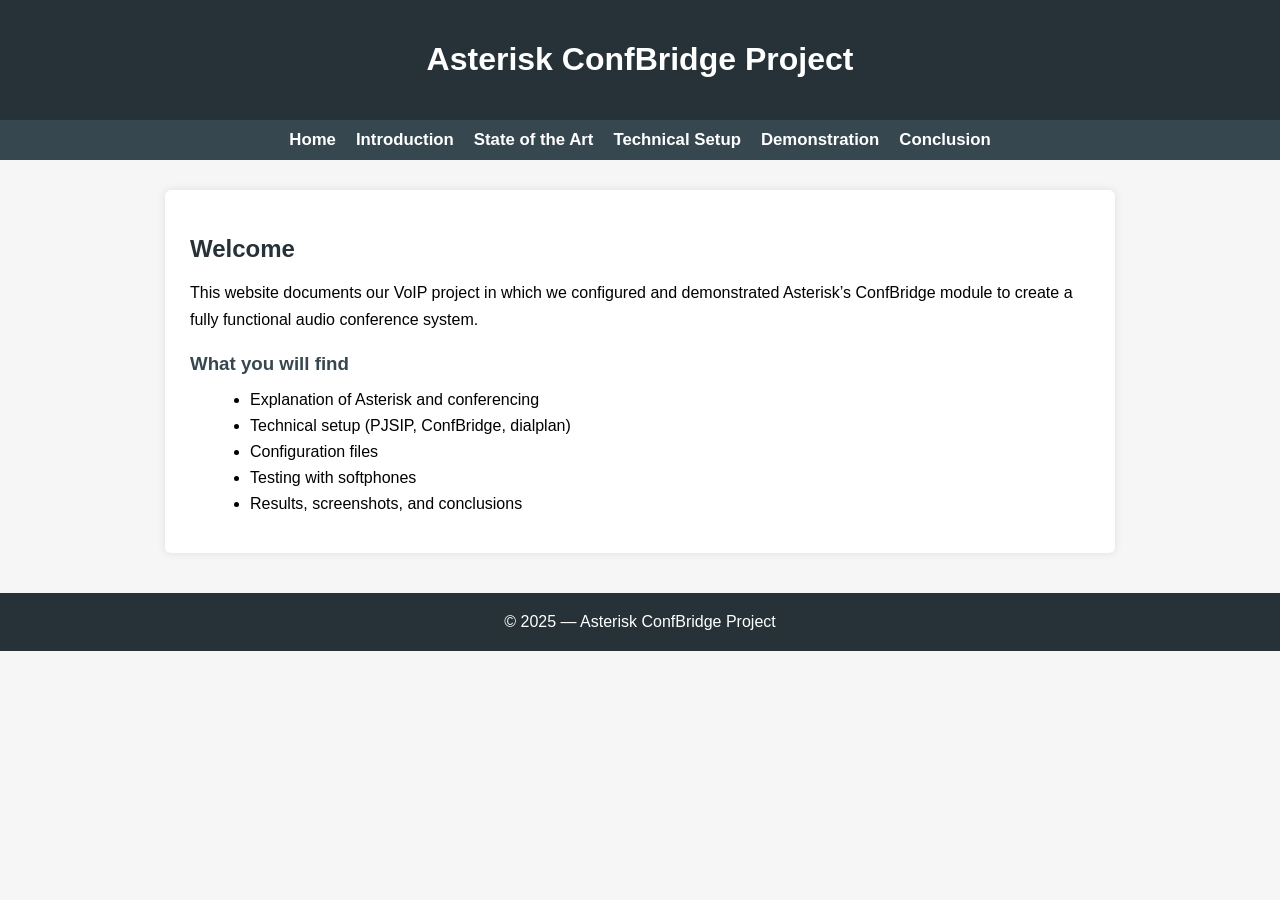
<file: index.html>
<!DOCTYPE html>
<html lang="en">
<head>
    <meta charset="UTF-8">
    <title>Asterisk ConfBridge Project</title>
    <link rel="stylesheet" href="style.css">
</head>
<body>

<header>
    <h1>Asterisk ConfBridge Project</h1>
</header>

<nav>
    <a href="index.html">Home</a>
    <a href="introduction.html">Introduction</a>
    <a href="state-of-the-art.html">State of the Art</a>
    <a href="technical.html">Technical Setup</a>
    <a href="demo.html">Demonstration</a>
    <a href="conclusion.html">Conclusion</a>
</nav>

<main>
    <h2>Welcome</h2>
    <p>This website documents our VoIP project in which we configured and demonstrated Asterisk’s ConfBridge module to create a fully functional audio conference system.</p>

    <h3>What you will find</h3>
    <ul>
        <li>Explanation of Asterisk and conferencing</li>
        <li>Technical setup (PJSIP, ConfBridge, dialplan)</li>
        <li>Configuration files</li>
        <li>Testing with softphones</li>
        <li>Results, screenshots, and conclusions</li>
    </ul>
</main>

<footer>
    © 2025 — Asterisk ConfBridge Project
</footer>

</body>
</html>
</file>
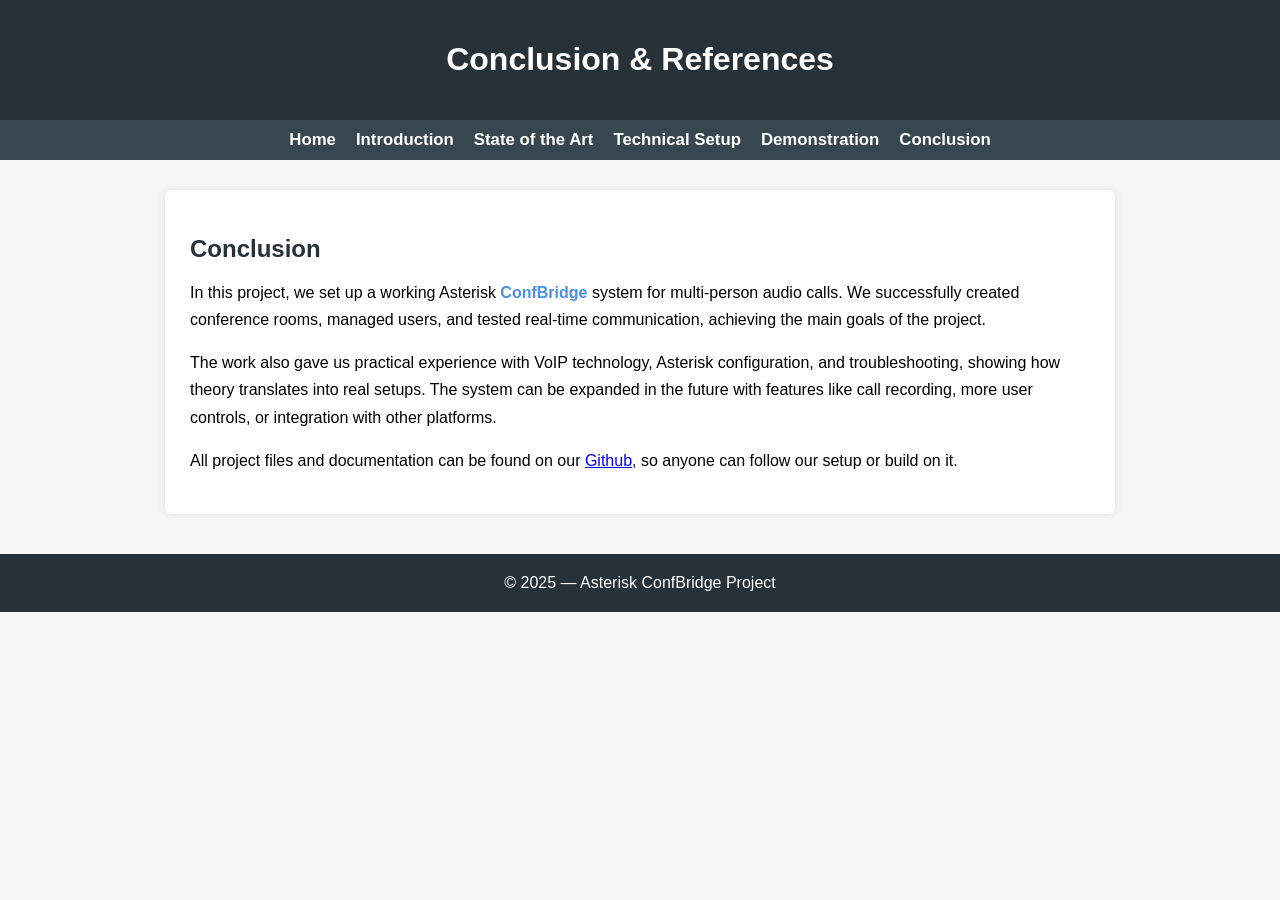
<file: conclusion.html>
<!DOCTYPE html>
<html lang="en">

<head>
    <meta charset="UTF-8">
    <title>Conclusion</title>
    <link rel="stylesheet" href="style.css">
</head>

<body>

    <header>
        <h1>Conclusion & References</h1>
    </header>

    <nav>
        <a href="index.html">Home</a>
        <a href="introduction.html">Introduction</a>
        <a href="state-of-the-art.html">State of the Art</a>
        <a href="technical.html">Technical Setup</a>
        <a href="demo.html">Demonstration</a>
        <a href="conclusion.html">Conclusion</a>
    </nav>

    <main>
        <h2>Conclusion</h2>
        <p>In this project, we set up a working Asterisk <strong>ConfBridge</strong> system for multi-person audio
            calls. We successfully created conference rooms, managed users, and tested real-time communication,
            achieving the main goals of the project.</p>

        <p>The work also gave us practical experience with VoIP technology, Asterisk configuration, and troubleshooting,
            showing how theory translates into real setups. The system can be expanded in the future with features like
            call recording, more user controls, or integration with other platforms.</p>

        <p>All project files and documentation can be found on our <a href="https://github.com/BrickeVolckeryck/VOIP"
                target="_blank">Github</a>, so anyone can follow our setup or build on it.</p>

    </main>

    <footer>© 2025 — Asterisk ConfBridge Project</footer>

</body>

</html>
</file>
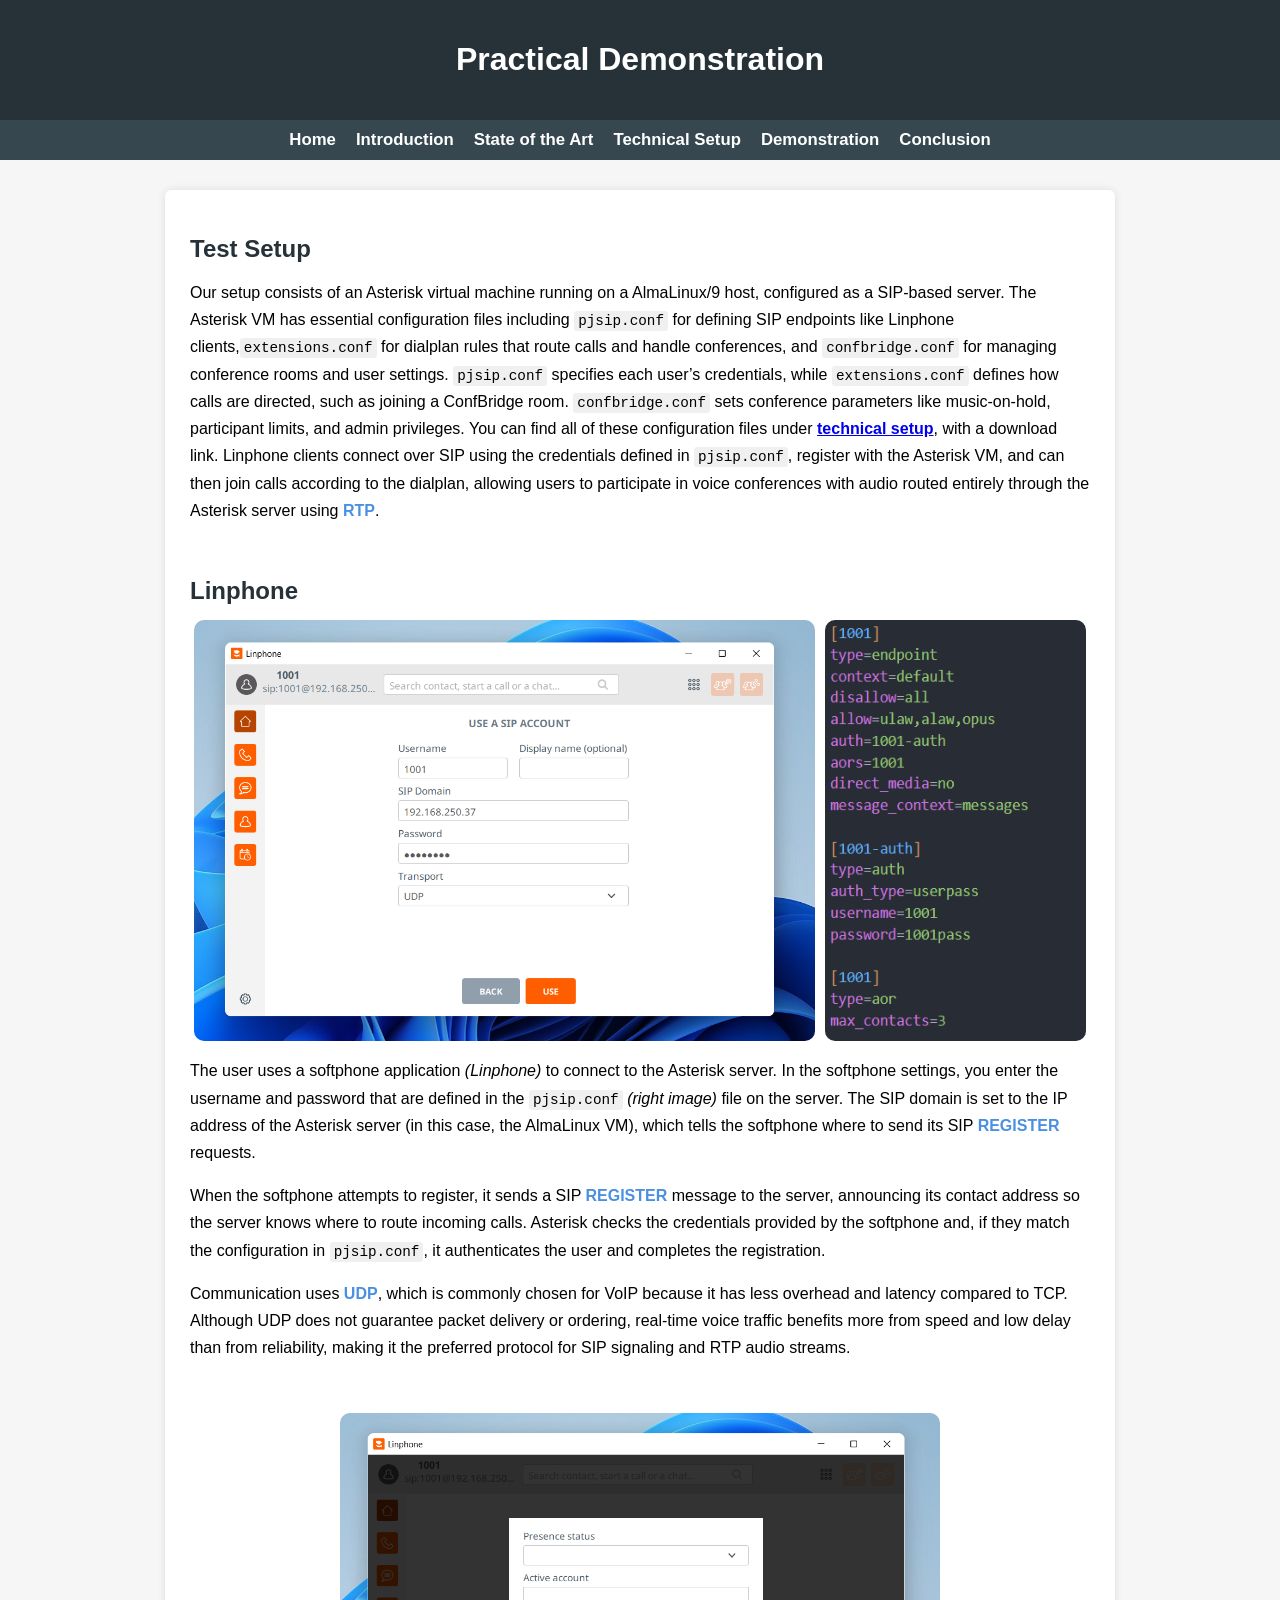
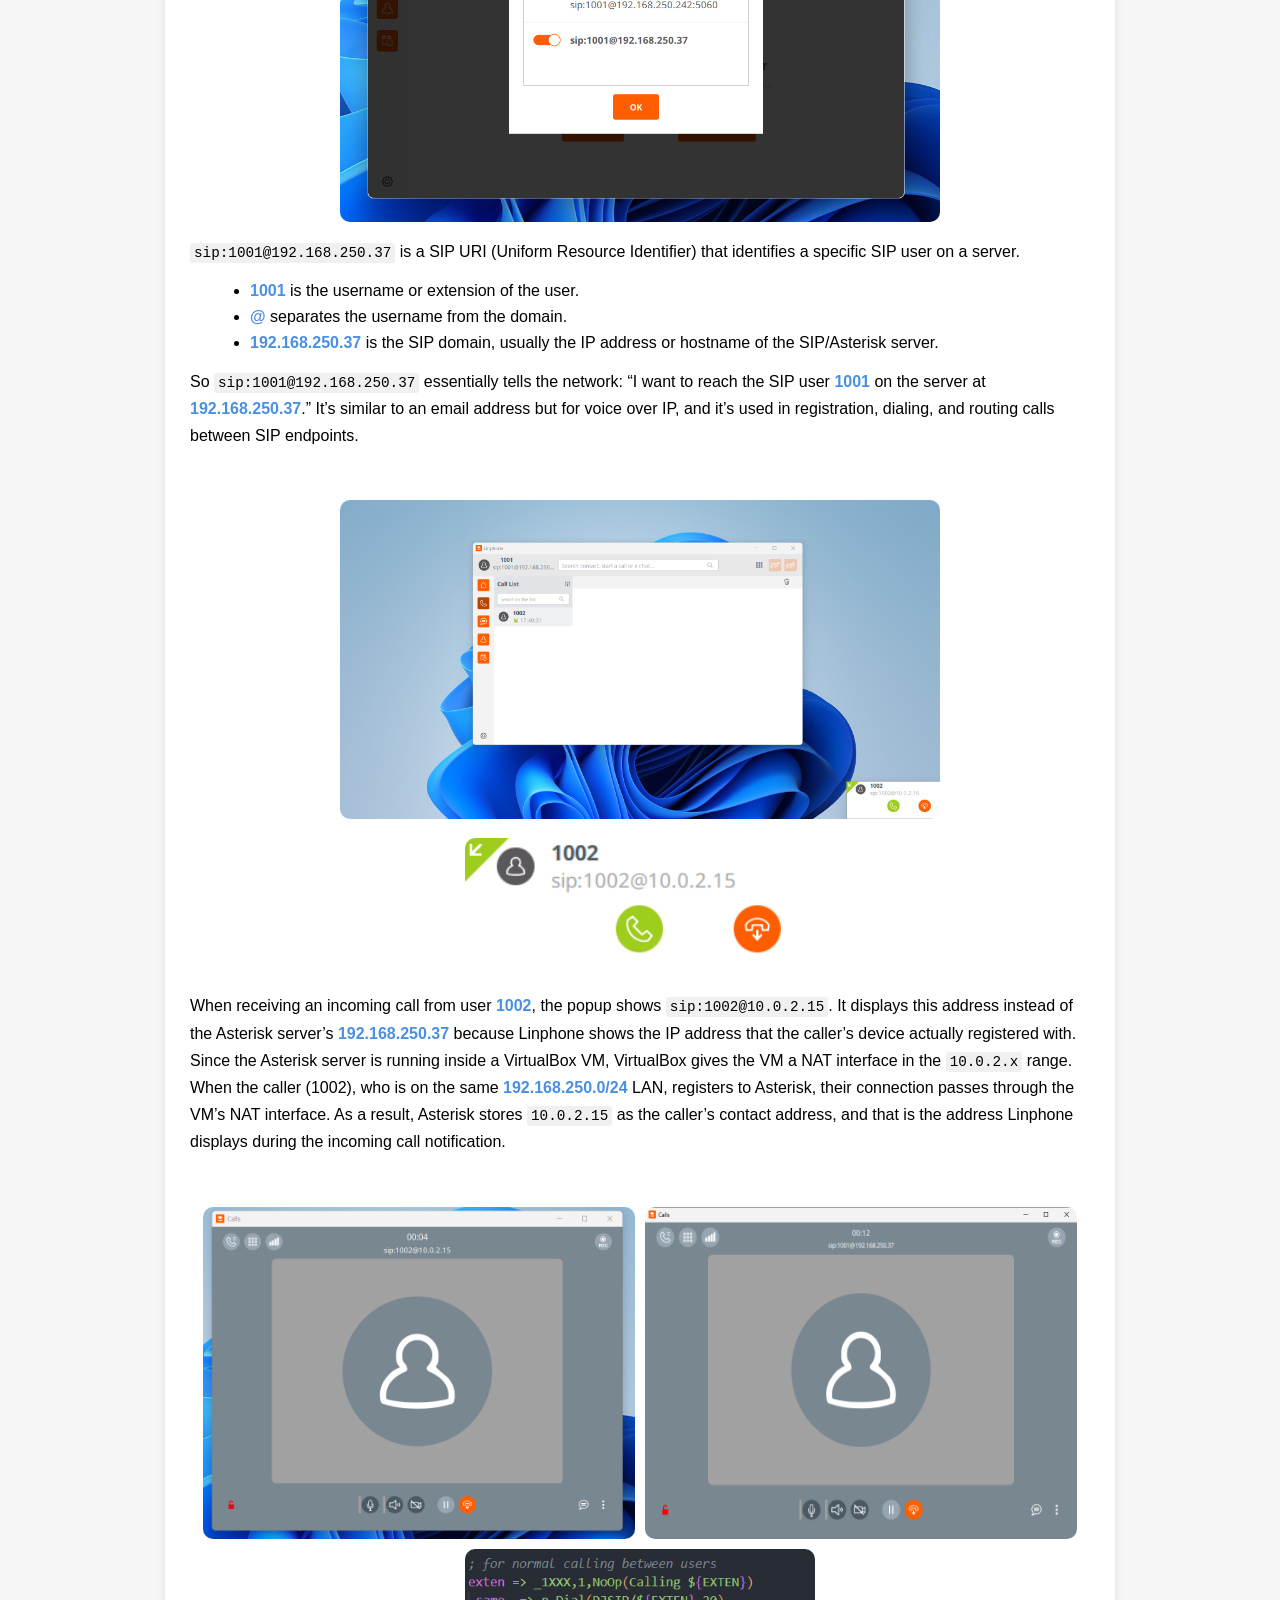
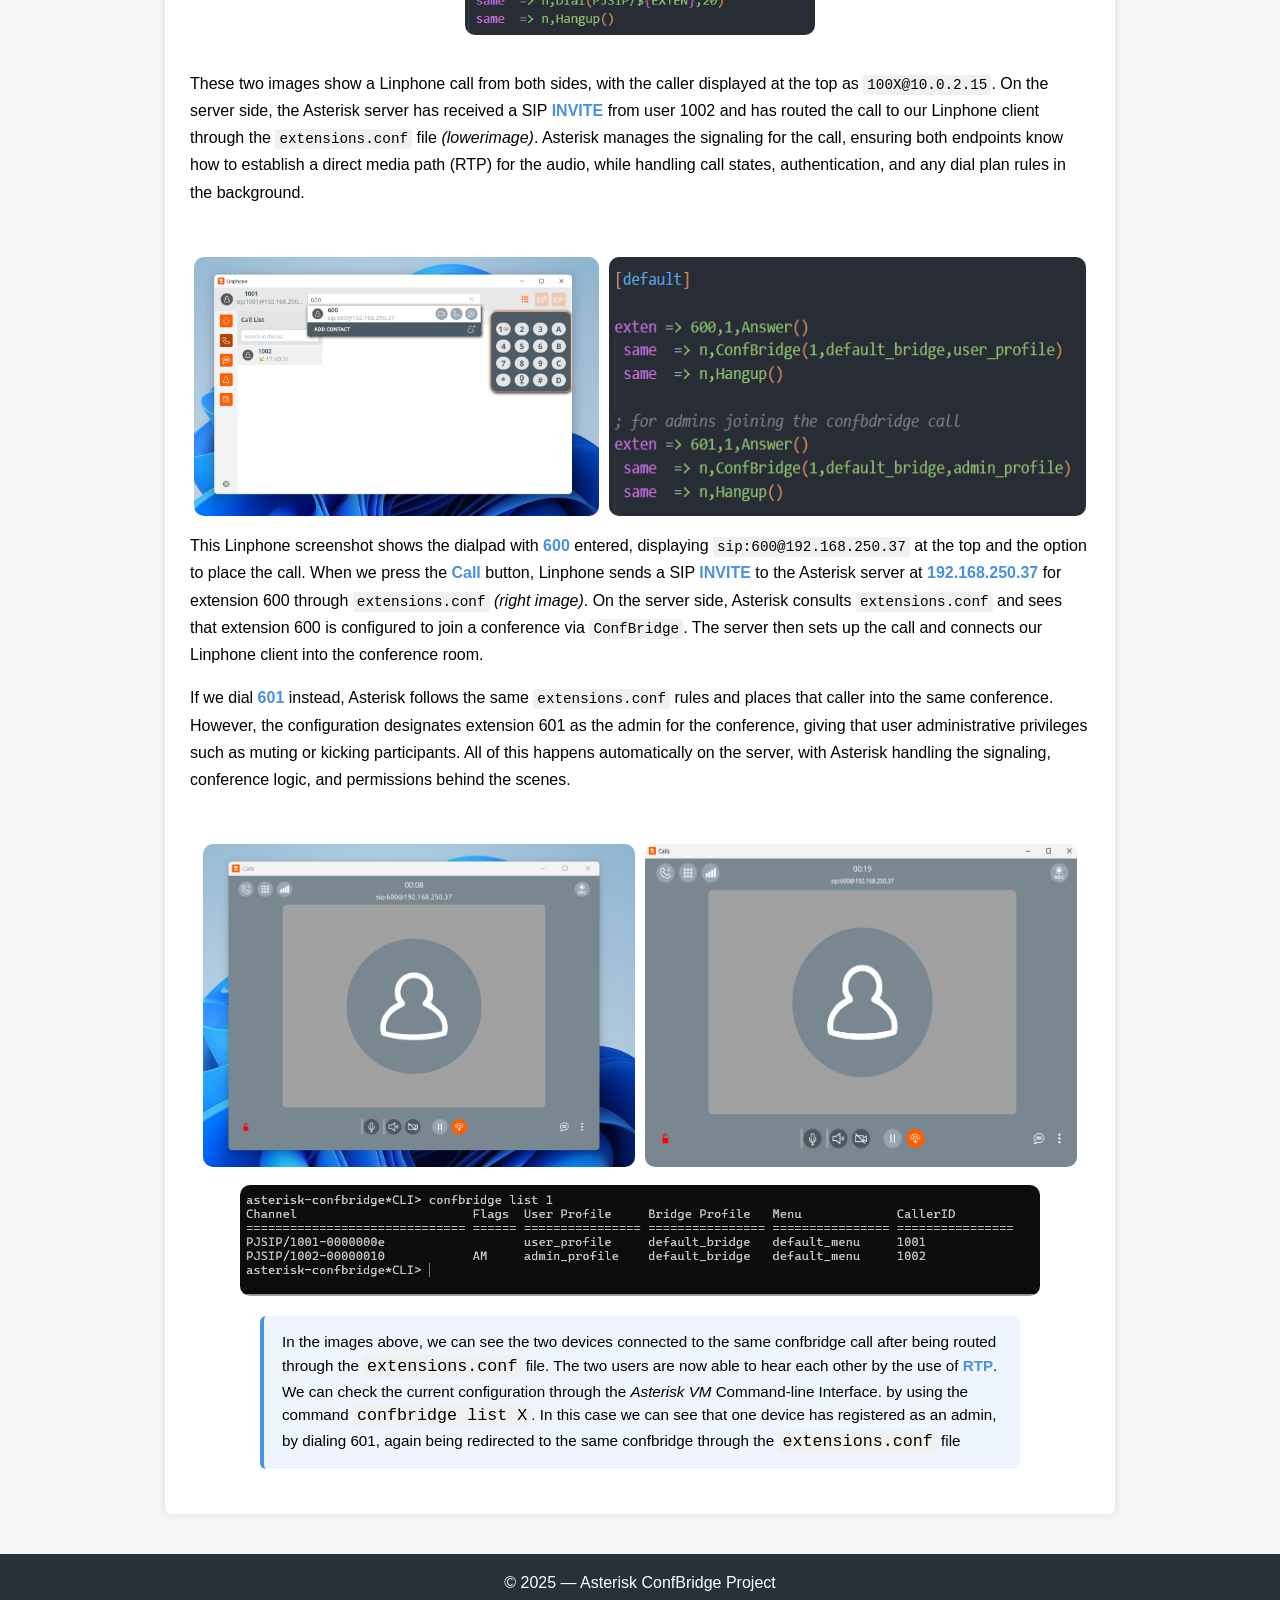
<file: demo.html>
<!DOCTYPE html>
<html lang="en">

<head>
  <meta charset="UTF-8">
  <title>Demonstration</title>
  <link rel="stylesheet" href="style.css">
</head>

<body>

  <header>
    <h1>Practical Demonstration</h1>
  </header>

  <nav>
    <a href="index.html">Home</a>
    <a href="introduction.html">Introduction</a>
    <a href="state-of-the-art.html">State of the Art</a>
    <a href="technical.html">Technical Setup</a>
    <a href="demo.html">Demonstration</a>
    <a href="conclusion.html">Conclusion</a>
  </nav>

  <main>
    <h2>Test Setup</h2>
    <p>
      Our setup consists of an Asterisk virtual machine running on a AlmaLinux/9 host, configured as a SIP-based server.
      The Asterisk VM has essential configuration files including <code>pjsip.conf</code> for defining SIP endpoints
      like Linphone clients,<code>extensions.conf</code> for dialplan rules that route calls and handle conferences, and
      <code>confbridge.conf</code> for managing conference rooms and user settings.
      <code>pjsip.conf</code> specifies each user’s credentials, while
      <code>extensions.conf</code> defines how calls are directed, such as joining a ConfBridge room.
      <code>confbridge.conf</code> sets conference parameters like music-on-hold, participant limits, and admin
      privileges. You can find all of these configuration files under <strong><a href="technical.html">technical setup</a></strong>, 
      with a download link. Linphone clients connect over SIP using the credentials defined in <code>pjsip.conf</code>, register with the
      Asterisk VM, and can then join calls according to the dialplan, allowing users to participate in voice conferences
      with audio routed entirely through the Asterisk server using <strong>RTP</strong>.
    </p>
    </br>
    <h2>Linphone</h2>

    <div class="image-row2">
      <img src="images/demo/1.png" alt="linphone SIP account" class="demo-img4">
      <img src="images/demo/SIP.png" alt="SIP conf" class="demo-img3">
    </div>

    <p>
      The user uses a softphone application <i>(Linphone)</i> to connect to the Asterisk server. In the softphone settings, you
      enter the username and password that are defined in the <code>pjsip.conf</code> <i>(right image)</i> file on the server.
      The SIP domain is set to the IP address of the Asterisk server (in this case, the AlmaLinux VM), which tells the softphone where
      to send its SIP <strong>REGISTER</strong> requests.
    </p>

    <p>
      When the softphone attempts to register, it sends a SIP <strong>REGISTER</strong> message to the server,
      announcing its contact address so the server knows where to route incoming calls. Asterisk checks the
      credentials provided by the softphone and, if they match the configuration in <code>pjsip.conf</code>, it
      authenticates the user and completes the registration.
    </p>

    <p>
      Communication uses <strong>UDP</strong>, which is commonly chosen for VoIP because it has less overhead
      and latency compared to TCP. Although UDP does not guarantee packet delivery or ordering, real-time voice traffic
      benefits more from speed and low delay than from reliability, making it the preferred protocol for SIP
      signaling and RTP audio streams.
    </p>

    <br>
    </br>

    <img src="images/demo/2.png" alt="SIP URI" class="demo-img">


    <p><code>sip:1001@192.168.250.37</code> is a SIP URI (Uniform Resource Identifier) that identifies a specific SIP
      user on a server.</p>
    <ul>
      <li><strong>1001</strong> is the username or extension of the user.</li>
      <li><strong>@</strong> separates the username from the domain.</li>
      <li><strong>192.168.250.37</strong> is the SIP domain, usually the IP address or hostname of the SIP/Asterisk
        server.</li>
    </ul>
    <p>So <code>sip:1001@192.168.250.37</code> essentially tells the network: “I want to reach the SIP user
      <strong>1001</strong> on the server at <strong>192.168.250.37</strong>.” It’s similar to an email address but for
      voice over IP, and it’s used in registration, dialing, and routing calls between SIP endpoints.
    </p>

    <br>
    </br>

    <img src="images/demo/call.png" alt="incoming call" class="demo-img">

    <br>

    <img src="images/demo/zoom.png" alt="incoming call - zoom" class="demo-img zoom-img">

    <p>
      When receiving an incoming call from user <strong>1002</strong>, the popup shows
      <code>sip:1002@10.0.2.15</code>. It displays this address instead of the Asterisk server’s
      <strong>192.168.250.37</strong> because Linphone shows the IP address that the caller’s device actually
      registered with. Since the Asterisk server is running inside a VirtualBox VM, VirtualBox gives the VM a NAT
      interface in the <code>10.0.2.x</code> range. When the caller (1002), who is on the same
      <strong>192.168.250.0/24</strong> LAN, registers to Asterisk, their connection passes through the VM’s NAT
      interface. As a result, Asterisk stores <code>10.0.2.15</code> as the caller’s contact address, and that is the
      address Linphone displays during the incoming call notification.
    </p>

    <br>
    </br>
    <div class="image-row2">
      <img src="images/demo/call1001.png" alt="call on 1001 side" class="demo-img2">
      <img src="images/demo/Schermafbeelding 2025-11-28 174100.png" alt="call on 1002 side" class="demo-img2">
      <img src="images/demo/ext.conf-1xxx.png" alt="extensions.conf 1xxx" class="demo-img zoom-img">
    </div>

    <br>

    <p>
      These two images show a Linphone call from both sides, with the caller displayed at the top as
      <code>100X@10.0.2.15</code>. On the server side, the Asterisk server has received a SIP <strong>INVITE</strong>
      from user 1002 and has routed the call to our Linphone client through the <code>extensions.conf</code> file <i>(lowerimage)</i>.
      Asterisk manages the signaling for the call,
      ensuring both endpoints know how to establish a direct media path (RTP) for the audio, while handling
      call states, authentication, and any dial plan rules in the background.
    </p>

    <br>
    </br>

    <div class="image-row2">
      <img src="images/demo/600.png" alt="numpad dial 600" class="demo-img5">
      <img src="images/demo/ext.conf-60x.png" alt="numpad dial 600" class="demo-img6">
    </div>

    <p>
      This Linphone screenshot shows the dialpad with <strong>600</strong> entered, displaying
      <code>sip:600@192.168.250.37</code> at the top and the option to place the call. When we press
      the <strong>Call</strong> button, Linphone sends a SIP <strong>INVITE</strong> to the Asterisk server at
      <strong>192.168.250.37</strong> for extension 600 through <code>extensions.conf</code> <i>(right image)</i>.
      On the server side, Asterisk consults
      <code>extensions.conf</code> and sees that extension 600 is configured to join a conference via
      <code>ConfBridge</code>. The server then sets up the call and connects our Linphone client into the
      conference room.
    </p>

    <p>
      If we dial <strong>601</strong> instead, Asterisk follows the same <code>extensions.conf</code>
      rules and places that caller into the same conference. However, the configuration designates extension
      601 as the admin for the conference, giving that user administrative privileges such as muting or
      kicking participants. All of this happens automatically on the server, with Asterisk handling the
      signaling, conference logic, and permissions behind the scenes.
    </p>

    <br>
    </br>

    <div class="image-row2">
      <img src="images/demo/1001call600.png" alt="1001 in call with 600" class="demo-img2">
      <img src="images/demo/Schermafbeelding 2025-11-28 174224.png" alt="1002 in call with 600" class="demo-img2">
    </div>

    <br>

    <img src="images/demo/logconflist.png" alt="log showing confbridge llst" class="demo-img big-img">

    <p class="diagram-info">
      In the images above, we can see the two devices connected to the same confbridge call after being
      routed through the <code>extensions.conf</code> file. The two users are now able to hear each other by
      the use of <strong>RTP</strong>. We can check the current configuration through the <i>Asterisk VM</i> Command-line Interface.
      by using the command <code>confbridge list X</code>. In this case we can see that one device has registered as an admin,
      by dialing 601, again being redirected to the same confbridge through the <code>extensions.conf</code> file
    </p>

  </main>
  <footer>© 2025 — Asterisk ConfBridge Project</footer>

</body>

</html>
</file>
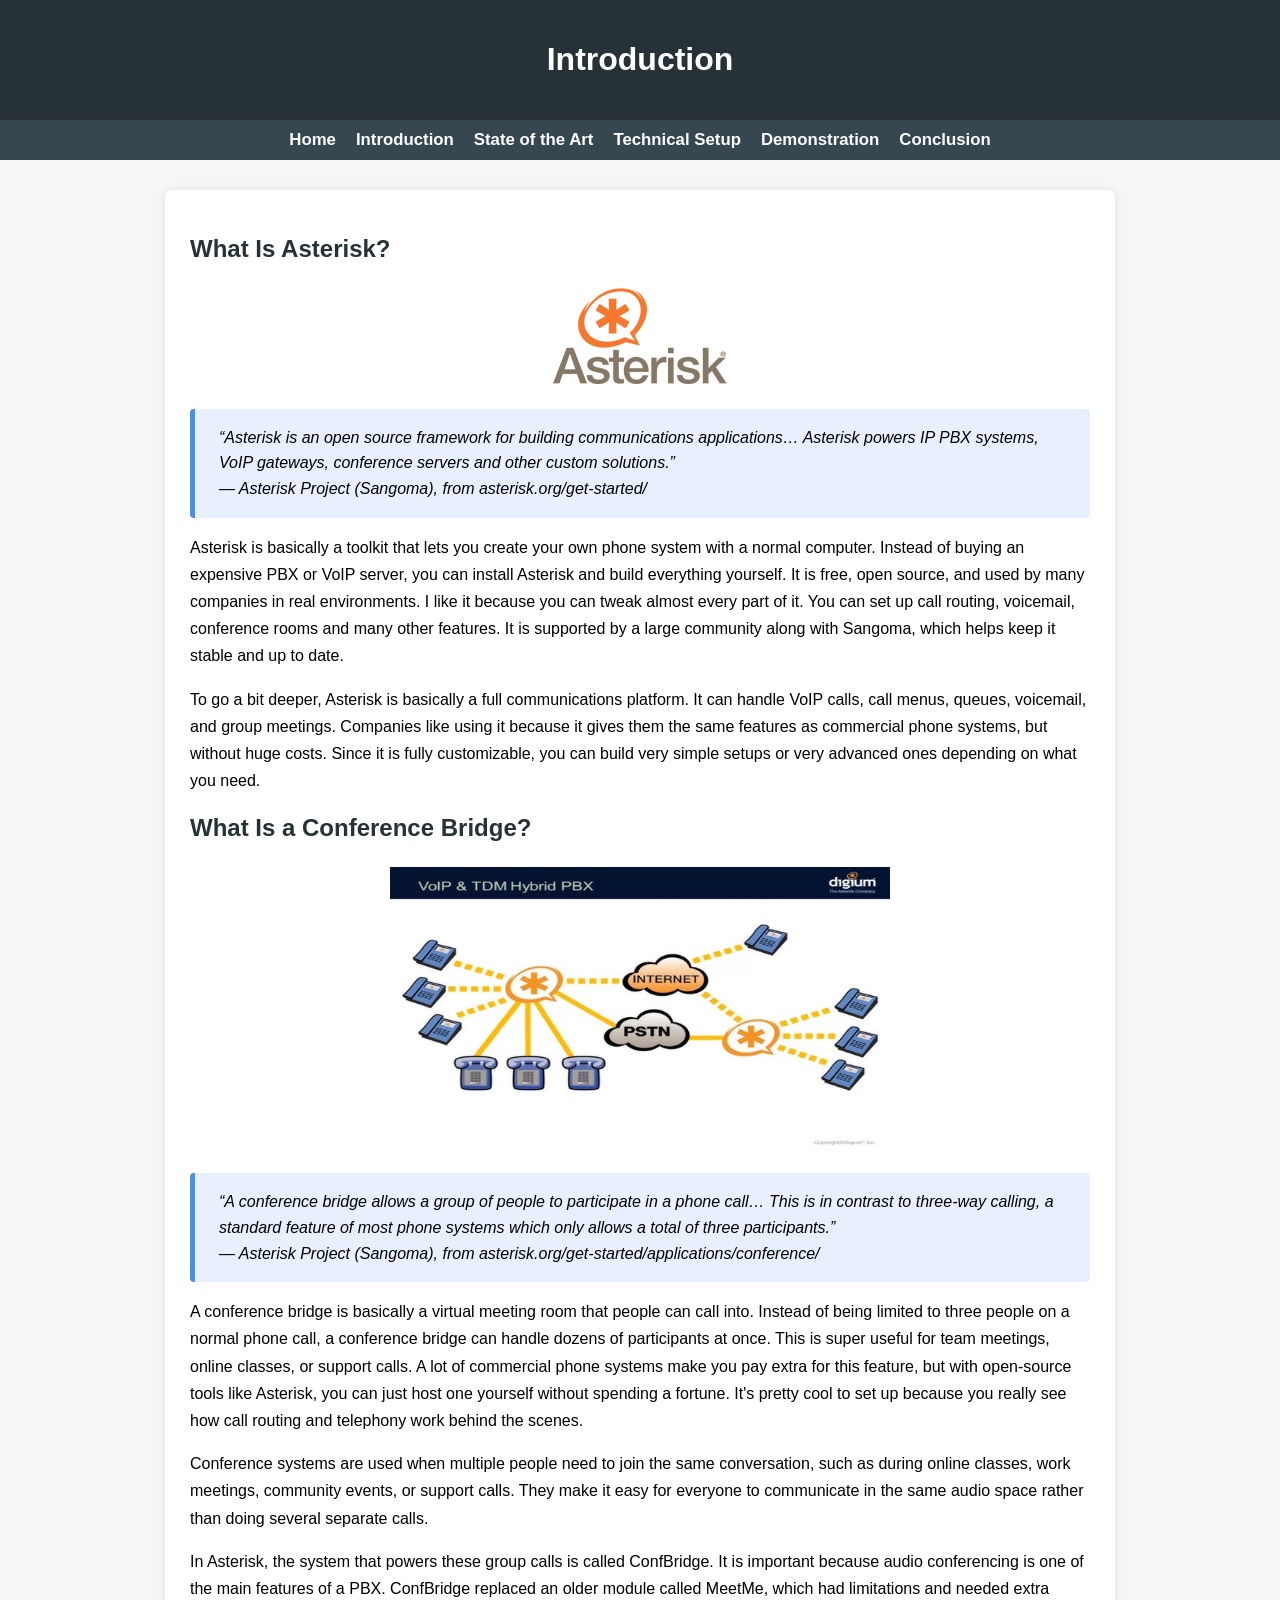
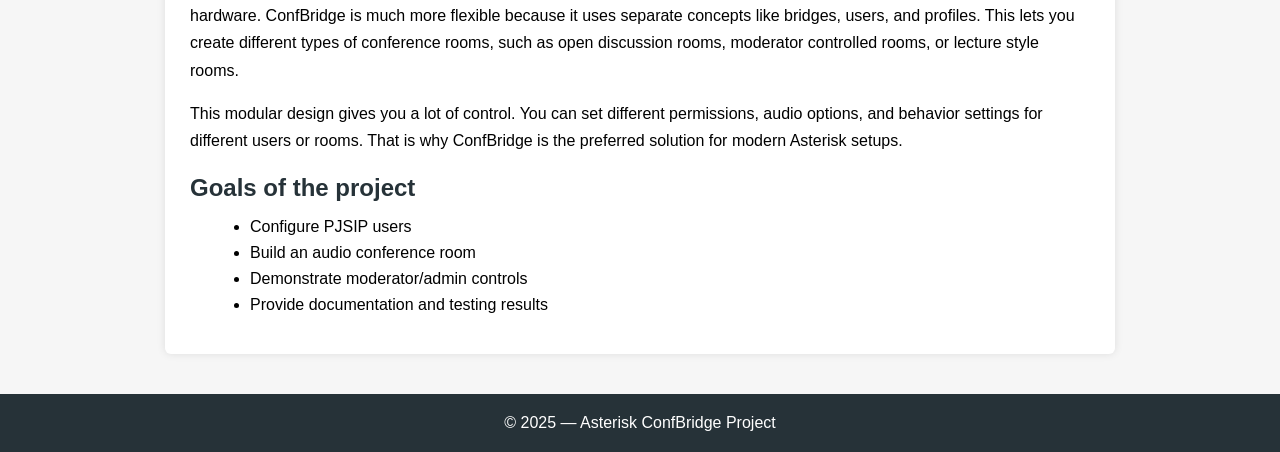
<file: introduction.html>
<!DOCTYPE html>
<html lang="en">
<head>
    <meta charset="UTF-8">
    <title>Introduction</title>
    <link rel="stylesheet" href="style.css">
</head>
<body>

<header><h1>Introduction</h1></header>

<nav>
    <a href="index.html">Home</a>
    <a href="introduction.html">Introduction</a>
    <a href="state-of-the-art.html">State of the Art</a>
    <a href="technical.html">Technical Setup</a>
    <a href="demo.html">Demonstration</a>
    <a href="conclusion.html">Conclusion</a>
</nav>

<main>
<section>
  <h2>What Is Asterisk?</h2>

  <img src="images/asterisk-logo.png" alt="Asterisk Logo" class="intro-logo">

  <blockquote>
    “Asterisk is an open source framework for building communications applications… 
    Asterisk powers IP PBX systems, VoIP gateways, conference servers and other custom solutions.”
    <br>— Asterisk Project (Sangoma), from asterisk.org/get-started/
  </blockquote>

  <p>
    Asterisk is basically a toolkit that lets you create your own phone system with a normal computer. 
    Instead of buying an expensive PBX or VoIP server, you can install Asterisk and build everything 
    yourself. It is free, open source, and used by many companies in real environments. I like it 
    because you can tweak almost every part of it. You can set up call routing, voicemail, conference 
    rooms and many other features. It is supported by a large community along with Sangoma, which 
    helps keep it stable and up to date.
  </p>

  <p>
    To go a bit deeper, Asterisk is basically a full communications platform. It can handle VoIP calls, 
    call menus, queues, voicemail, and group meetings. Companies like using it because it gives them the 
    same features as commercial phone systems, but without huge costs. Since it is fully customizable, 
    you can build very simple setups or very advanced ones depending on what you need.
  </p>
</section>

<section>
  <h2>What Is a Conference Bridge?</h2>

  <img src="images/hq720.jpg" alt="Conference Bridge Diagram" class="intro-diagram">

  <blockquote>
    “A conference bridge allows a group of people to participate in a phone call… 
    This is in contrast to three-way calling, a standard feature of most phone systems 
    which only allows a total of three participants.”
    <br>— Asterisk Project (Sangoma), from asterisk.org/get-started/applications/conference/
  </blockquote>

  <p>
    A conference bridge is basically a virtual meeting room that people can call into. 
    Instead of being limited to three people on a normal phone call, a conference bridge 
    can handle dozens of participants at once. This is super useful for team meetings, 
    online classes, or support calls. A lot of commercial phone systems make you pay extra 
    for this feature, but with open-source tools like Asterisk, you can just host one 
    yourself without spending a fortune. It's pretty cool to set up because you really see 
    how call routing and telephony work behind the scenes.
  </p>

  <p>
    Conference systems are used when multiple people need to join the same conversation, such as during 
    online classes, work meetings, community events, or support calls. They make it easy for everyone to 
    communicate in the same audio space rather than doing several separate calls.
  </p>

  <p>
    In Asterisk, the system that powers these group calls is called ConfBridge. It is important because 
    audio conferencing is one of the main features of a PBX. ConfBridge replaced an older module called 
    MeetMe, which had limitations and needed extra hardware. ConfBridge is much more flexible because it 
    uses separate concepts like bridges, users, and profiles. This lets you create different types of 
    conference rooms, such as open discussion rooms, moderator controlled rooms, or lecture style rooms.
  </p>

  <p>
    This modular design gives you a lot of control. You can set different permissions, audio options, and 
    behavior settings for different users or rooms. That is why ConfBridge is the preferred solution for 
    modern Asterisk setups.
  </p>
</section>



    <h2>Goals of the project</h2>
    <ul>
        <li>Configure PJSIP users</li>
        <li>Build an audio conference room</li>
        <li>Demonstrate moderator/admin controls</li>
        <li>Provide documentation and testing results</li>
    </ul>
</main>

<footer>© 2025 — Asterisk ConfBridge Project</footer>

</body>
</html>
</file>
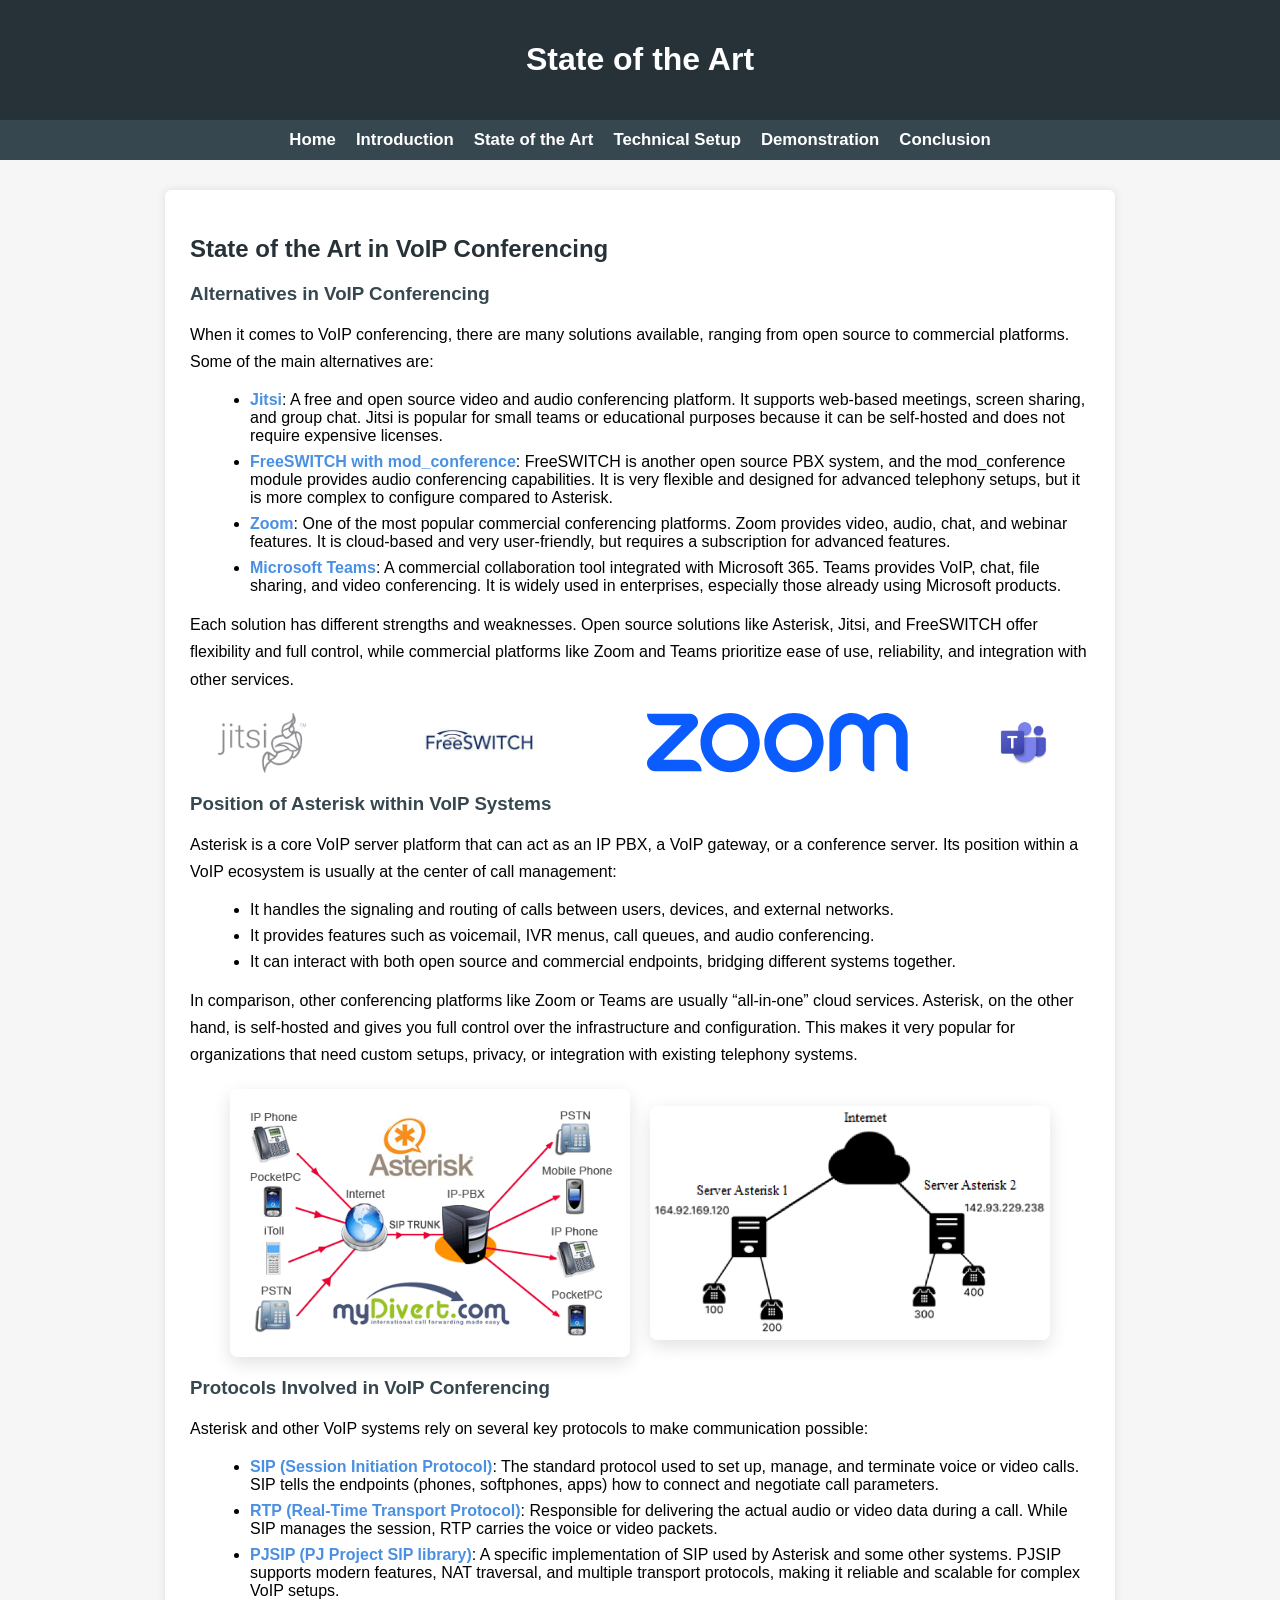
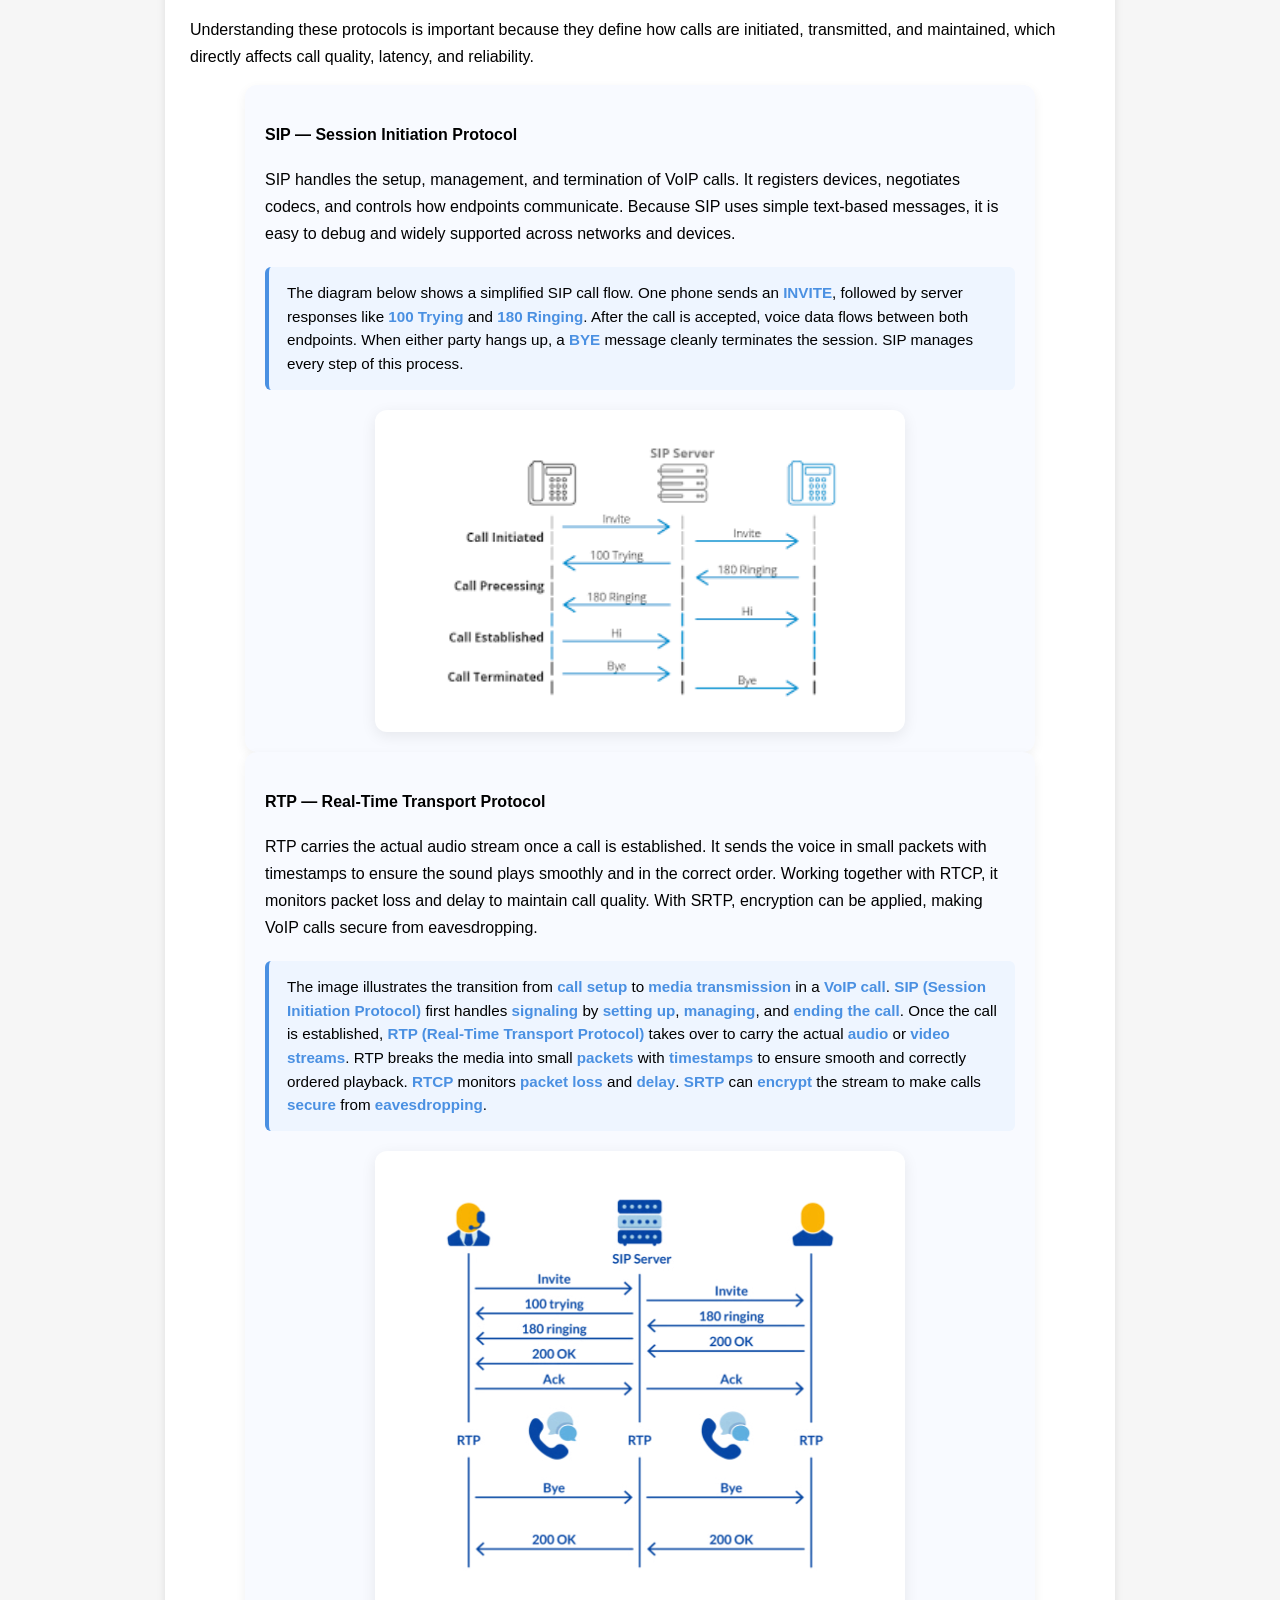
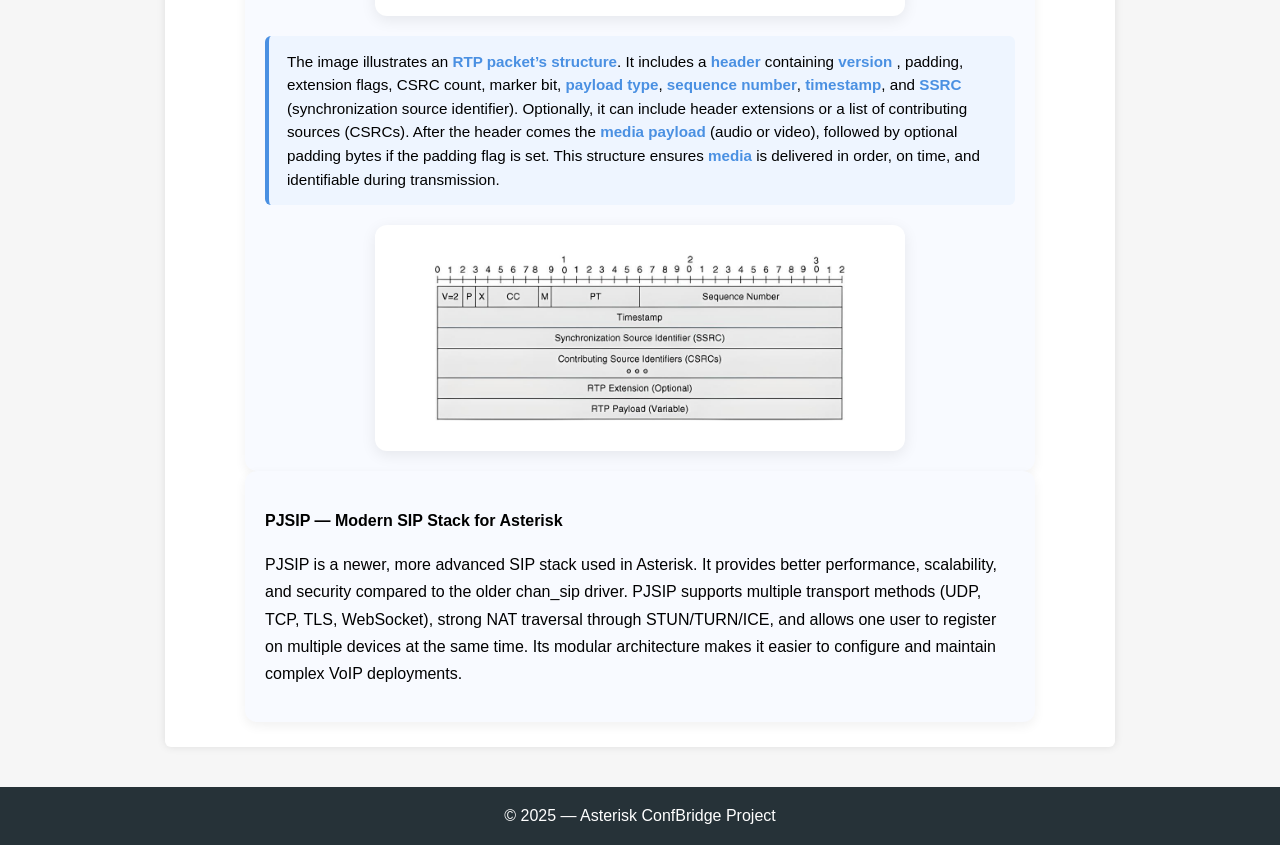
<file: state-of-the-art.html>
<!DOCTYPE html>
<html lang="en">

<head>
  <meta charset="UTF-8">
  <title>State of the Art</title>
  <link rel="stylesheet" href="style.css">
</head>

<body>

  <header>
    <h1>State of the Art</h1>
  </header>

  <nav>
    <a href="index.html">Home</a>
    <a href="introduction.html">Introduction</a>
    <a href="state-of-the-art.html">State of the Art</a>
    <a href="technical.html">Technical Setup</a>
    <a href="demo.html">Demonstration</a>
    <a href="conclusion.html">Conclusion</a>
  </nav>

  <main>
    <section>
      <h2>State of the Art in VoIP Conferencing</h2>

      <h3>Alternatives in VoIP Conferencing</h3>
      <p>
        When it comes to VoIP conferencing, there are many solutions available, ranging from open source to commercial
        platforms. Some of the main alternatives are:
      </p>
      <ul>
        <li>
          <strong>Jitsi</strong>: A free and open source video and audio conferencing platform. It supports web-based
          meetings, screen sharing, and group chat. Jitsi is popular for small teams or educational purposes because it
          can be self-hosted and does not require expensive licenses.
        </li>
        <li>
          <strong>FreeSWITCH with mod_conference</strong>: FreeSWITCH is another open source PBX system, and the
          mod_conference module provides audio conferencing capabilities. It is very flexible and designed for advanced
          telephony setups, but it is more complex to configure compared to Asterisk.
        </li>
        <li>
          <strong>Zoom</strong>: One of the most popular commercial conferencing platforms. Zoom provides video, audio,
          chat, and webinar features. It is cloud-based and very user-friendly, but requires a subscription for advanced
          features.
        </li>
        <li>
          <strong>Microsoft Teams</strong>: A commercial collaboration tool integrated with Microsoft 365. Teams
          provides VoIP, chat, file sharing, and video conferencing. It is widely used in enterprises, especially those
          already using Microsoft products.
        </li>
      </ul>
      <p>
        Each solution has different strengths and weaknesses. Open source solutions like Asterisk, Jitsi, and FreeSWITCH
        offer flexibility and full control, while commercial platforms like Zoom and Teams prioritize ease of use,
        reliability, and integration with other services.
      </p>

      <div class="logo-row">
        <img src="images/logo-web-2020.png" alt="Jitsi Logo">
        <img src="images/freeswitch.jpg" alt="FreeSWITCH Logo">
        <img src="images/Zoom_logo.svg" alt="Zoom Logo">
        <img src="images/teams.jpg" alt="Microsoft Teams Logo">
      </div>


      <h3>Position of Asterisk within VoIP Systems</h3>

      <p>
        Asterisk is a core VoIP server platform that can act as an IP PBX, a VoIP gateway, or a conference server. Its
        position within a VoIP ecosystem is usually at the center of call management:
      </p>
      <ul>
        <li>It handles the signaling and routing of calls between users, devices, and external networks.</li>
        <li>It provides features such as voicemail, IVR menus, call queues, and audio conferencing.</li>
        <li>It can interact with both open source and commercial endpoints, bridging different systems together.</li>
      </ul>
      <p>
        In comparison, other conferencing platforms like Zoom or Teams are usually “all-in-one” cloud services.
        Asterisk, on the other hand, is self-hosted and gives you full control over the infrastructure and
        configuration. This makes it very popular for organizations that need custom setups, privacy, or integration
        with existing telephony systems.
      </p>

      <div class="image-pair">
        <img src="images/6645530_orig.png" alt="">
        <img src="images/applsci-13-10712-g001.png" alt="">
      </div>

      <section>

        <h3>Protocols Involved in VoIP Conferencing</h3>
        <p>
          Asterisk and other VoIP systems rely on several key protocols to make communication possible:
        </p>
        <ul>
          <li>
            <strong>SIP (Session Initiation Protocol)</strong>: The standard protocol used to set up, manage, and
            terminate voice or video calls. SIP tells the endpoints (phones, softphones, apps) how to connect and
            negotiate call parameters.
          </li>
          <li>
            <strong>RTP (Real-Time Transport Protocol)</strong>: Responsible for delivering the actual audio or video
            data during a call. While SIP manages the session, RTP carries the voice or video packets.
          </li>
          <li>
            <strong>PJSIP (PJ Project SIP library)</strong>: A specific implementation of SIP used by Asterisk and some
            other systems. PJSIP supports modern features, NAT traversal, and multiple transport protocols, making it
            reliable and scalable for complex VoIP setups.
          </li>
        </ul>
        <p>
          Understanding these protocols is important because they define how calls are initiated, transmitted, and
          maintained, which directly affects call quality, latency, and reliability.
        </p>

        <div class="protocol-block">
          <h4>SIP — Session Initiation Protocol</h4>
          <p>
            SIP handles the setup, management, and termination of VoIP calls. It registers devices, negotiates
            codecs, and controls how endpoints communicate. Because SIP uses simple text-based messages, it is
            easy to debug and widely supported across networks and devices.
          </p>

          <p class="diagram-info">
            The diagram below shows a simplified SIP call flow. One phone sends an <strong>INVITE</strong>,
            followed by server responses like <strong>100 Trying</strong> and <strong>180 Ringing</strong>.
            After the call is accepted, voice data flows between both endpoints. When either party hangs up, a
            <strong>BYE</strong> message cleanly terminates the session. SIP manages every step of this process.
          </p>

          <div class="image-card">
            <img src="images/SIP.png" alt="SIP Call Flow Diagram" class="protocol-img">
          </div>
        </div>


        <div class="protocol-block">
          <h4>RTP — Real-Time Transport Protocol</h4>
          <p>
            RTP carries the actual audio stream once a call is established. It sends the voice in small
            packets with timestamps to ensure the sound plays smoothly and in the correct order. Working
            together with RTCP, it monitors packet loss and delay to maintain call quality. With SRTP,
            encryption can be applied, making VoIP calls secure from eavesdropping.
          </p>

          <p class="diagram-info">
            The image illustrates the transition from <strong>call setup</strong> to <strong>media transmission</strong>
             in a <strong>VoIP call</strong>. <strong>SIP (Session Initiation Protocol)</strong> first handles 
             <strong>signaling</strong> by <strong>setting up</strong>, <strong>managing</strong>, and <strong>ending the call</strong>.
              Once the call is established, <strong>RTP (Real-Time Transport Protocol)</strong> takes over to carry the actual <strong>audio</strong>
               or <strong>video streams</strong>. RTP breaks the media into small <strong>packets</strong> with 
               <strong>timestamps</strong> to ensure smooth and correctly ordered playback.
                <strong>RTCP</strong> monitors <strong>packet loss</strong> and <strong>delay</strong>. <strong>SRTP</strong> can
                 <strong>encrypt</strong> the stream to make calls <strong>secure</strong> from <strong>eavesdropping</strong>.
          </p>

          <div class="image-card">
            <img src="images/SIP-protocol-network-diagram.avif" alt="SIP protocol network Diagram" class="protocol-img">
          </div>

          <p class="diagram-info">
            The image illustrates an <strong>RTP packet’s structure</strong>. It includes a <strong>header</strong> containing <strong>version</strong>
            , padding, extension flags, CSRC count, marker bit, <strong>payload type</strong>, <strong>sequence number</strong>,
             <strong>timestamp</strong>, and <strong>SSRC</strong> (synchronization source identifier). Optionally, it can include
              header extensions or a list of contributing sources (CSRCs). After the header comes the <strong>media payload</strong>
               (audio or video), followed by optional padding bytes if the padding flag is set. This structure ensures <strong>media</strong>
                is delivered in order, on time, and identifiable during transmission.
          </p>

          <div class="image-card">
            <img src="images/rtp-packet-format-shown-in-32-bit.webp" alt="SIP protocol network Diagram" class="protocol-img">
          </div>
        </div>

        <div class="protocol-block">
          <h4>PJSIP — Modern SIP Stack for Asterisk</h4>
          <p>
            PJSIP is a newer, more advanced SIP stack used in Asterisk. It provides better performance,
            scalability, and security compared to the older chan_sip driver. PJSIP supports multiple
            transport methods (UDP, TCP, TLS, WebSocket), strong NAT traversal through STUN/TURN/ICE, and
            allows one user to register on multiple devices at the same time. Its modular architecture
            makes it easier to configure and maintain complex VoIP deployments.
          </p>
        </div>


      </section>
    </section>

  </main>

  <footer>© 2025 — Asterisk ConfBridge Project</footer>

</body>

</html>
</file>
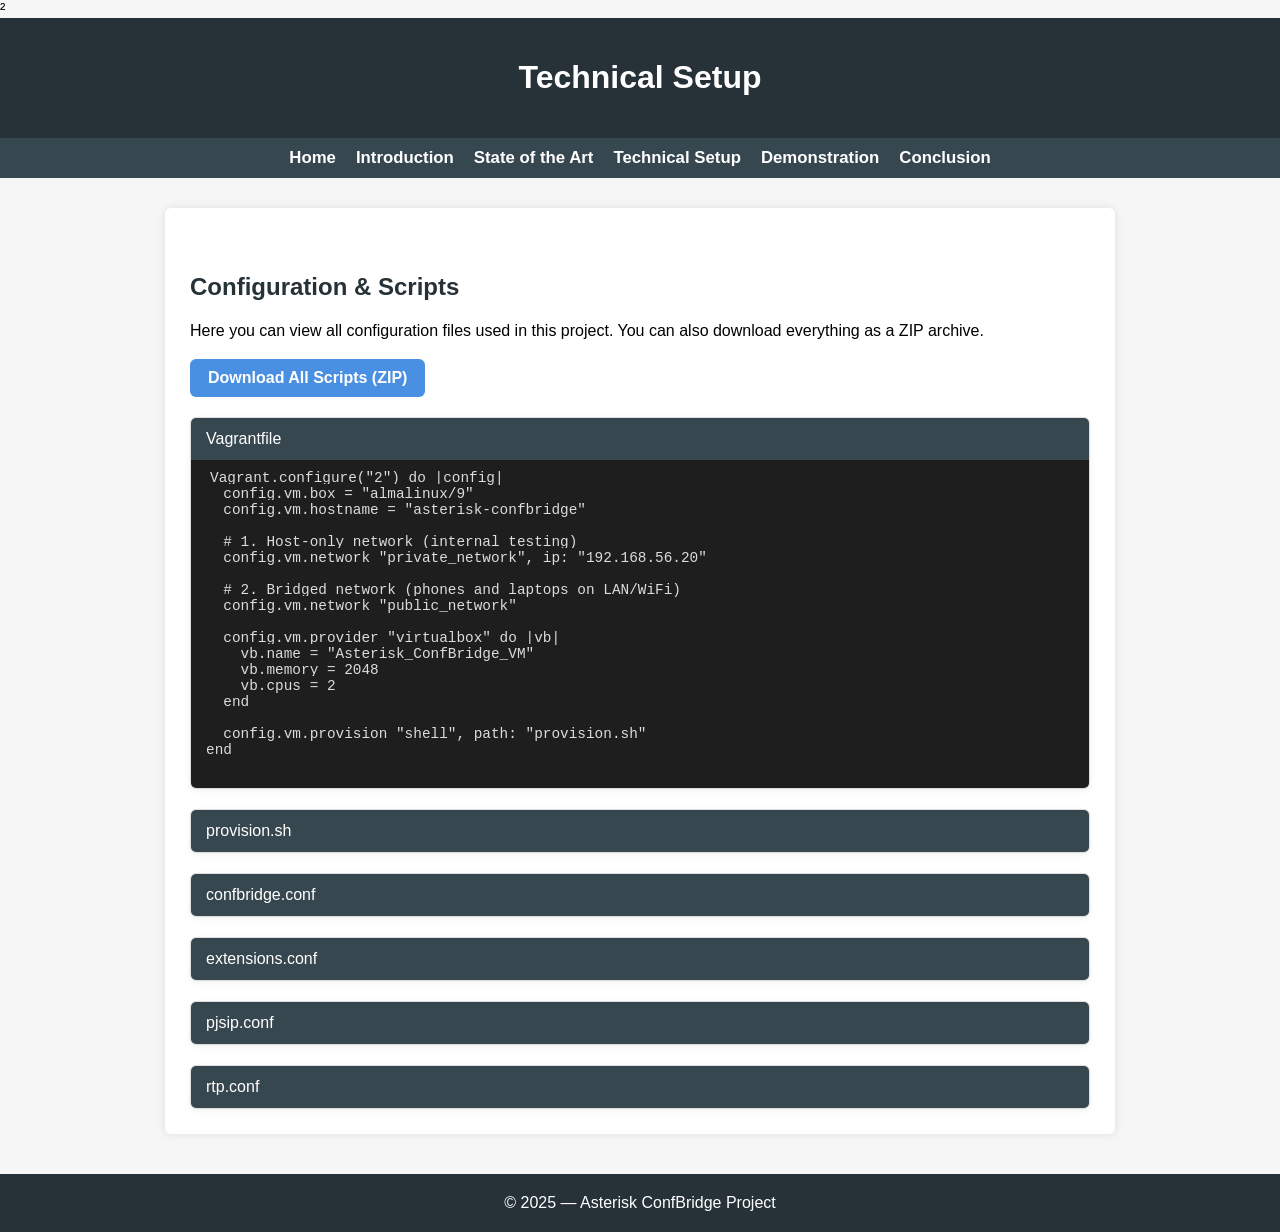
<file: technical.html>
<!DOCTYPE html>
<html lang="en">

<head>
    <meta charset="UTF-8">
    <title>Technical Setup</title>
    <link rel="stylesheet" href="style.css">
</head>
²

<body>

    <header>
        <h1>Technical Setup</h1>
    </header>

    <nav>
        <a href="index.html">Home</a>
        <a href="introduction.html">Introduction</a>
        <a href="state-of-the-art.html">State of the Art</a>
        <a href="technical.html">Technical Setup</a>
        <a href="demo.html">Demonstration</a>
        <a href="conclusion.html">Conclusion</a>
    </nav>

    <main>
        <section id="scripts">
            <h2>Configuration & Scripts</h2>

            <p>Here you can view all configuration files used in this project. You can also download everything as a ZIP archive.</p>

            <a href="downloads/scripts.zip" class="download-btn" download>Download All Scripts (ZIP)</a>

            <div class="script-block">
                <button class="script-toggle">Vagrantfile</button>
                <pre><code id="Vagrantfile"></code></pre>
            </div>

            <div class="script-block">
                <button class="script-toggle">provision.sh</button>
                <pre><code id="provision"></code></pre>
            </div>

            <div class="script-block">
                <button class="script-toggle">confbridge.conf</button>
                <pre><code id="confbridge"></code></pre>
            </div>

            <div class="script-block">
                <button class="script-toggle">extensions.conf</button>
                <pre><code id="extensions"></code></pre>
            </div>

            <div class="script-block">
                <button class="script-toggle">pjsip.conf</button>
                <pre><code id="pjsip"></code></pre>
            </div>

            <div class="script-block">
                <button class="script-toggle">rtp.conf</button>
                <pre><code id="rtp"></code></pre>
            </div>

        </section>

        <script src="app.js"></script>

    </main>

    <footer>© 2025 — Asterisk ConfBridge Project</footer>

</body>

</html>
</file>
<file: style.css>
body {
    font-family: Arial, sans-serif;
    margin: 0;
    padding: 0;
    background: #f6f6f6;
}

header {
    background: #263238;
    padding: 20px;
    color: white;
    text-align: center;
}

nav {
    background: #37474F;
    padding: 10px;
    display: flex;
    justify-content: center;
    gap: 20px;
}

nav a {
    color: white;
    text-decoration: none;
    font-weight: bold;
}

nav a:hover {
    text-decoration: underline;
}

main {
    max-width: 900px;
    margin: 30px auto;
    background: white;
    padding: 25px;
    border-radius: 6px;
    box-shadow: 0 0 8px rgba(0,0,0,0.1);
}

footer {
    text-align: center;
    padding: 20px;
    background: #263238;
    color: white;
    margin-top: 40px;
}


blockquote {
  margin: 1em 0;
  padding: 1em 1.5em;
  background: #f7f7f7;
  border-left: 4px solid #4a90e2;
  font-style: italic;
  font-size: 0.95rem;
  line-height: 1.5;
}

/* Section headings */
h2 {
    color: #263238; /* Darker than background */
    margin-bottom: 15px;
}

h3 {
    color: #37474F;
    margin-top: 20px;
    margin-bottom: 10px;
}

/* Paragraphs */
p {
    margin-bottom: 15px;
    line-height: 1.7;
}

/* Lists */
ul {
    margin-left: 20px;
    margin-bottom: 15px;
}

li {
    margin-bottom: 8px;
}

/* Highlight key terms */
strong {
    color: #4a90e2;
}

/* Make blockquotes a bit more “friendly” */
blockquote {
    background: #e8f0fe; /* subtle blue tint */
    border-left: 5px solid #4a90e2;
    padding: 1em 1.5em;
    margin: 1em 0;
    font-style: italic;
    font-size: 1rem;
    line-height: 1.6;
    border-radius: 4px;
}

/* Make links in nav slightly bigger and add hover effect */
nav a {
    font-size: 1.05rem;
    transition: all 0.2s ease;
}

nav a:hover {
    color: #4a90e2;
}

/* Responsive tweaks for smaller screens */
@media (max-width: 600px) {
    nav {
        flex-direction: column;
        gap: 10px;
    }

    main {
        margin: 20px 15px;
        padding: 20px;
    }
}

.logo-row {
    display: flex;
    justify-content: space-around; /* evenly space logos */
    align-items: center;
    margin: 20px 0;
    flex-wrap: wrap; /* wraps nicely on smaller screens */
    gap: 20px; /* spacing between logos */
}

.logo-row img {
    height: 60px; /* all logos same height */
    transition: transform 0.3s, filter 0.3s;
    cursor: pointer;
}

/* hover effect to make it interactive */
.logo-row img:hover {
    transform: scale(1.1); /* slightly enlarge */
    filter: drop-shadow(0 4px 8px rgba(0,0,0,0.2));
}

.intro-logo, .intro-diagram {
    display: block;
    margin: 25px auto;
    max-width: 500px;
}

.image-pair {
  display: flex;
  gap: 20px;
  justify-content: center;
  align-items: center;
  margin: 20px 0;
  flex-wrap: wrap; /* stacks on small screens */
}

.image-pair img {
  width: 48%; /* two images per row */
  max-width: 400px;
  border-radius: 8px;
  box-shadow: 0 6px 18px rgba(0,0,0,0.12);
  display: block;
  transition: transform 0.25s ease, box-shadow 0.25s ease;
}

.image-pair img:hover {
  transform: translateY(-4px) scale(1.02);
  box-shadow: 0 12px 30px rgba(0,0,0,0.16);
}

@media (max-width: 700px) {
  .image-pair img {
    width: 100%;
  }
}

.protocol-block {
    max-width: 750px;
    margin: 0 auto;
    padding: 20px;
    background: #f8faff;            /* light block background */
    border-radius: 12px;
    box-shadow: 0 4px 12px rgba(0,0,0,0.06);
    transition: transform 0.2s ease;
}

.protocol-block:hover {
    transform: translateY(-3px);
}

/* Info highlight box */
.diagram-info {
    font-size: 0.95rem;
    background: #eef5ff;
    padding: 14px 18px;
    border-left: 4px solid #4a90e2;
    border-radius: 6px;
    margin: 20px auto;
    max-width: 720px;
    line-height: 1.55;
}

/* Image card */
.image-card {
    background: white;
    padding: 25px;
    border-radius: 12px;
    max-width: 480px;
    margin: 0 auto;
    box-shadow: 0 4px 15px rgba(0,0,0,0.08);
    transition: transform 0.25s ease, box-shadow 0.25s ease;
}

/* Hover effect for the image card */
.image-card:hover {
    transform: scale(1.03);
    box-shadow: 0 10px 25px rgba(0,0,0,0.15);
}

/* Image itself */
.protocol-img {
    display: block;
    width: 100%;
    max-width: 420px;
    margin: 0 auto;
    border-radius: 10px;
}

.demo-img {
    display: block;
    width: 100%;
    max-width: 600px;
    margin: 0 auto 1px;
    border-radius: 10px;
    transition: transform 0.3s ease, box-shadow 0.3s ease; /* Smooth transition */
}

.zoom-img {
    max-width: 350px;
}

.big-img {
    max-width: 800px;
}

.demo-img:hover {
    transform: scale(1.03);
    box-shadow: 0 10px 25px rgba(0,0,0,0.15);
}

.code-container {
    display: flex;
    flex-wrap: wrap;      /* allow wrapping on small screens */
    gap: 20px;            /* space between code blocks */
}

.code-block {
    flex: 1 1 48%;        /* roughly half width */
    background-color: #4a90e2;
    color: #ffffff;
    padding: 15px;
    border-radius: 8px;
    white-space: pre-wrap;
    box-sizing: border-box;
    overflow-x: auto;
}

.code-block pre {
    margin: 0;
    padding: 0;
}

@media (max-width: 800px) {
    .code-block {
        flex: 1 1 100%;   /* stack vertically on small screens */
    }
}

/* Style for all code elements in your text */
code {
    font-size: 1.1em;          /* Slightly larger font */
    background-color: #f0f0f0; /* Light gray background */
    padding: 2px 4px;          /* Small padding for readability */
    border-radius: 3px;        /* Rounded corners */
    font-family: monospace;    /* Monospace for code look */
}

/* Script Wrapper */
#scripts {
  margin-top: 40px;
}

/* Download button */
.download-btn {
  display: inline-block;
  background: #4a90e2;
  color: white;
  padding: 10px 18px;
  border-radius: 6px;
  text-decoration: none;
  font-weight: bold;
  transition: 0.2s;
}

.download-btn:hover {
  background: #3577c9;
}

/* Script Blocks */
.script-block {
  margin-top: 20px;
  border: 1px solid #ddd;
  border-radius: 6px;
  overflow: hidden;
  background: #fafafa;
  box-shadow: 0 2px 6px rgba(0,0,0,0.06);
}

/* Toggle button */
.script-toggle {
  width: 100%;
  background: #37474F;
  color: white;
  text-align: left;
  padding: 12px 15px;
  border: none;
  font-size: 1rem;
  cursor: pointer;
  outline: none;
  transition: 0.2s;
}

.script-toggle:hover {
  background: #455A64;
}

/* Code block */
.script-block pre {
  margin: 0;
  padding: 15px;
  background: #1e1e1e;
  color: #dcdcdc;
  font-size: 0.9rem;
  overflow-x: auto;
  display: none; /* hidden initially */
}

/* Code font */
.script-block code {
  font-family: Consolas, "Courier New", monospace;
  font-size: 0.9rem;
  white-space: pre;
  background-color: #1e1e1e;
}

.image-row2 {
  display: flex;              /* put children side by side */
  gap: 10px;                  /* space between images */
  justify-content: center;    /* center images horizontally */
  flex-wrap: wrap;            /* allow wrapping on smaller screens */
}

.demo-img2 {
  width: 48%;             /* adjust width to fit side by side */
  height: auto;
  display: block;
  border-radius: 10px;
  transition: transform 0.3s ease, box-shadow 0.3s ease; /* Smooth transition */
}

.demo-img2:hover {
    transform: scale(1.03);
    box-shadow: 0 10px 25px rgba(0,0,0,0.15);
}

.demo-img3 {
  width: 29%;             /* adjust width to fit side by side */
  height: auto;
  display: block;
  border-radius: 10px;
  transition: transform 0.3s ease, box-shadow 0.3s ease; /* Smooth transition */
}

.demo-img3:hover {
    transform: scale(1.03);
    box-shadow: 0 10px 25px rgba(0,0,0,0.15);
}

.demo-img4 {
  width: 69%;             /* adjust width to fit side by side */
  height: auto;
  display: block;
  border-radius: 10px;
  transition: transform 0.3s ease, box-shadow 0.3s ease; /* Smooth transition */
}

.demo-img4:hover {
    transform: scale(1.03);
    box-shadow: 0 10px 25px rgba(0,0,0,0.15);
}

.demo-img5 {
  width: 45%;             /* adjust width to fit side by side */
  height: auto;
  display: block;
  border-radius: 10px;
  transition: transform 0.3s ease, box-shadow 0.3s ease; /* Smooth transition */
}

.demo-img5:hover {
    transform: scale(1.03);
    box-shadow: 0 10px 25px rgba(0,0,0,0.15);
}

.demo-img6 {
  width: 53%;             /* adjust width to fit side by side */
  height: auto;
  display: block;
  border-radius: 10px;
  transition: transform 0.3s ease, box-shadow 0.3s ease; /* Smooth transition */
}

.demo-img6:hover {
    transform: scale(1.03);
    box-shadow: 0 10px 25px rgba(0,0,0,0.15);
}
</file>
